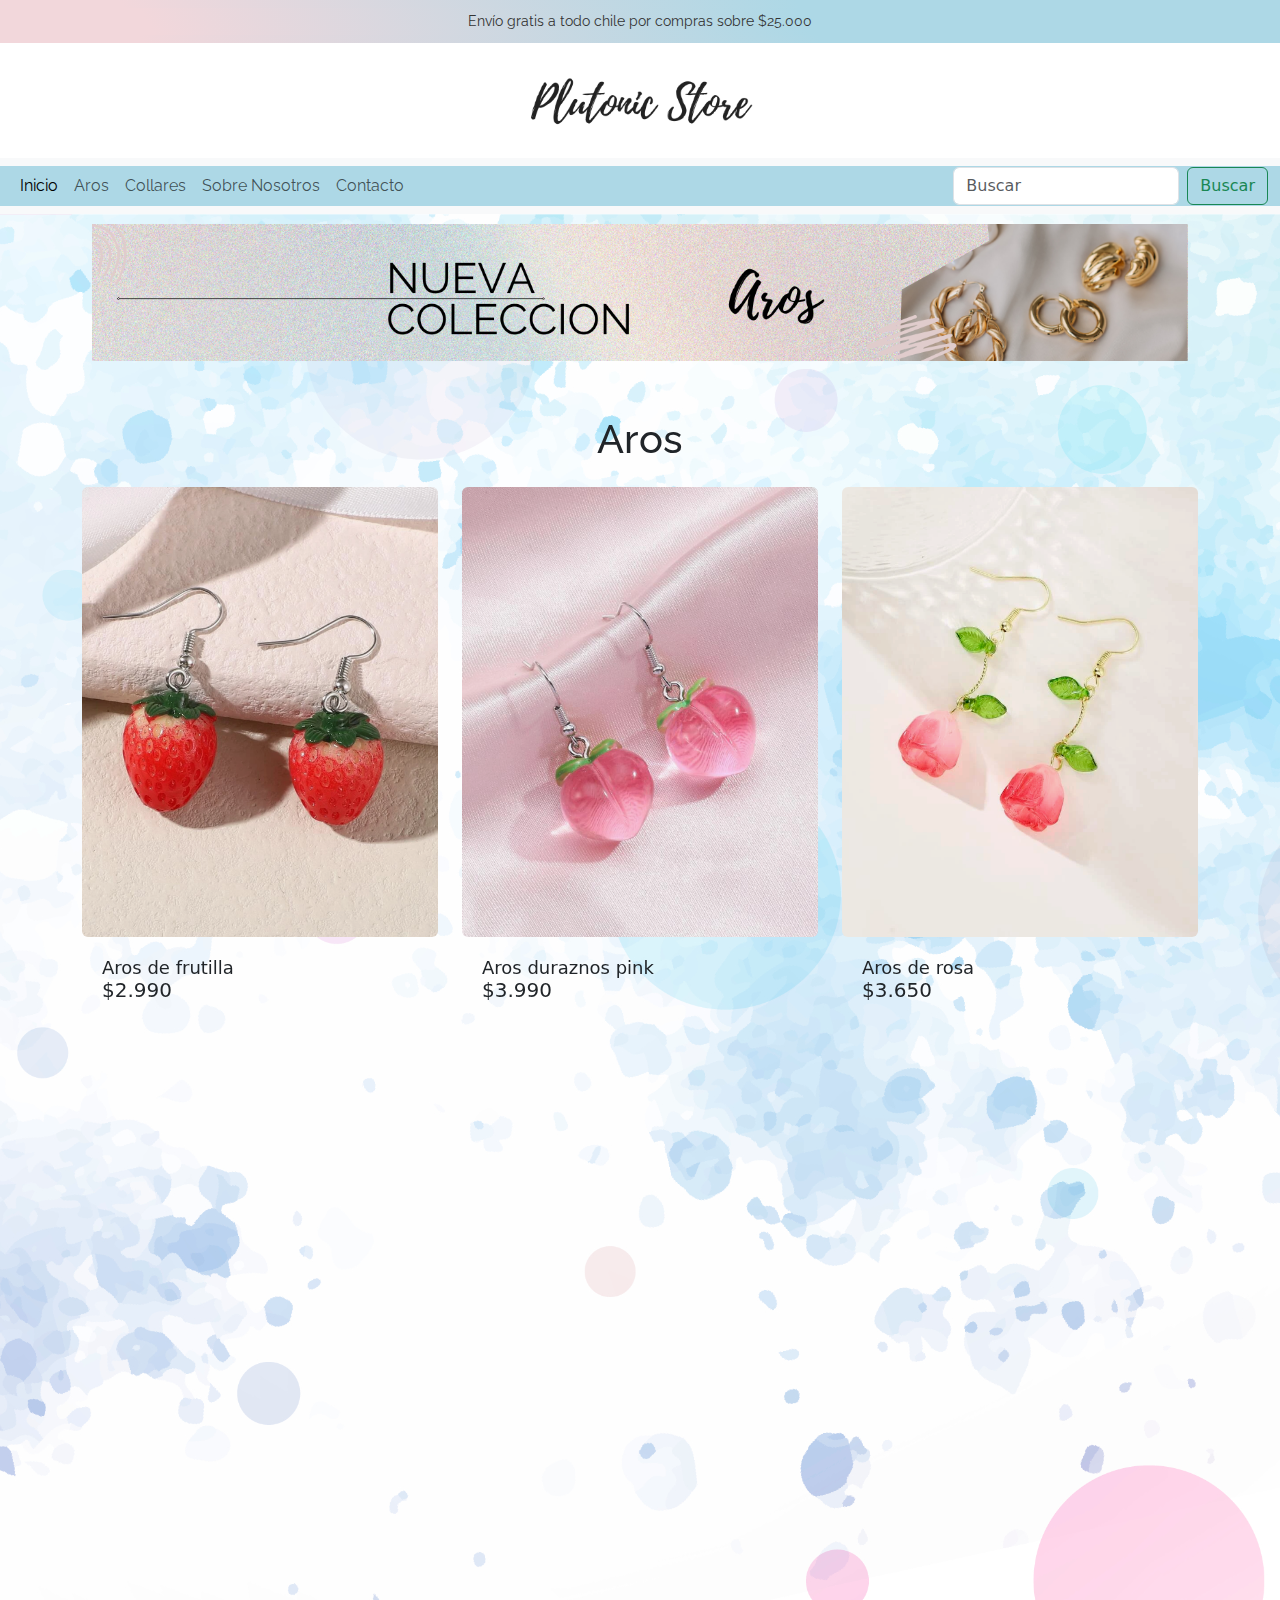
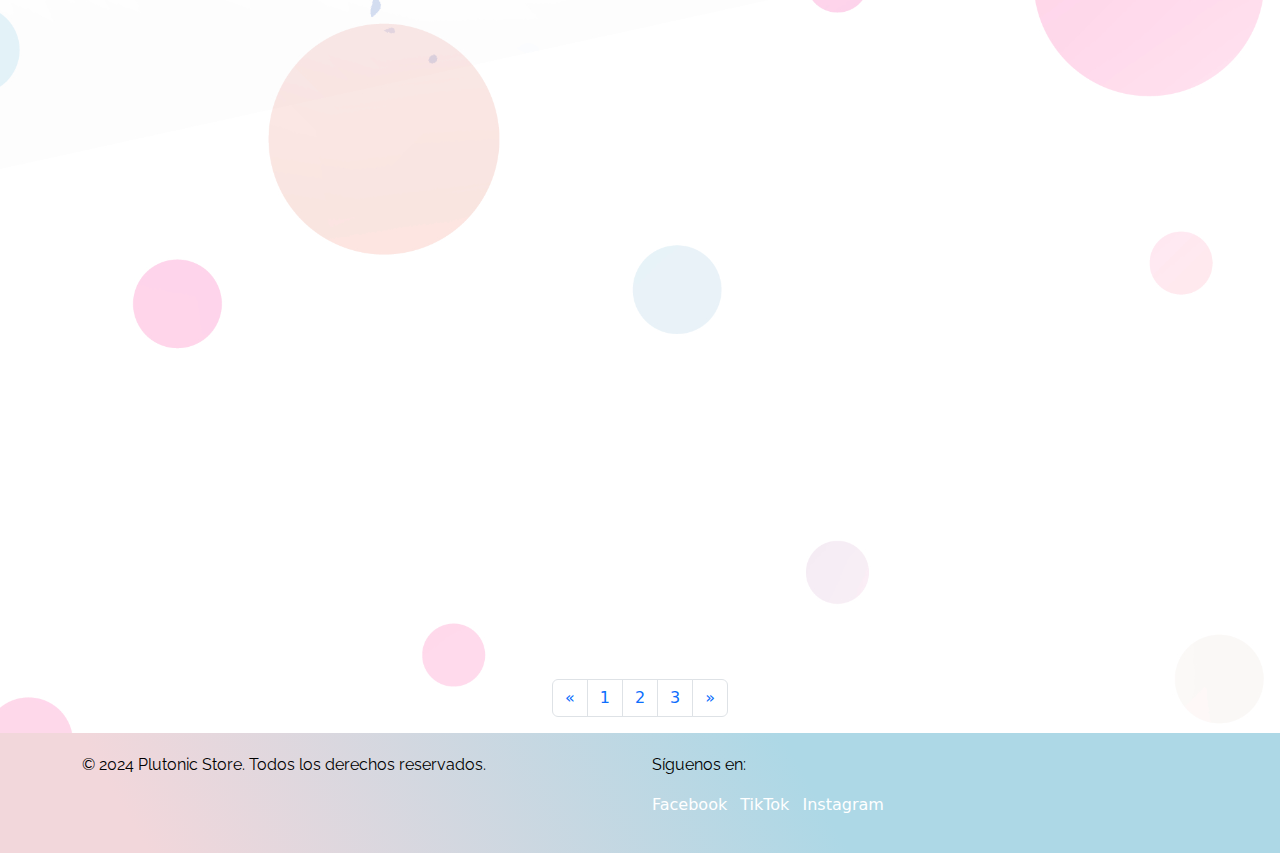
<file: Pages/aros.html>
<!DOCTYPE html>
<html lang="en">

<head>
  <meta charset="UTF-8" />
  <meta name="viewport" content="width=device-width, initial-scale=1.0" />
  <meta name="description"
    content="Descubre nuestra colección de aros únicos para jóvenes: frutilla, mariposa, corazón y más. Dale un toque divertido a tu estilo. ¡Compra tus favoritos en Santiago y desde regiones!">
  <meta name="keywords" content="accesorios para jóvenes Santiago de chile, aros de frutilla, aros de mariposa, 
   aros de moda juvenil, aros coloridos, accesorios únicos, 
    tendencias de accesorios, compra aros online,nueva llegada, aros de dulces, aros juveniles">
  <link rel="stylesheet" href="../CSS/styles.css" />
  <link href="https://cdn.jsdelivr.net/npm/bootstrap@5.3.3/dist/css/bootstrap.min.css" rel="stylesheet"
    integrity="sha384-QWTKZyjpPEjISv5WaRU9OFeRpok6YctnYmDr5pNlyT2bRjXh0JMhjY6hW+ALEwIH" crossorigin="anonymous">
  <link rel="preconnect" href="https://fonts.googleapis.com">
  <link rel="preconnect" href="https://fonts.gstatic.com" crossorigin>
  <link href="https://fonts.googleapis.com/css2?family=Raleway:ital,wght@0,100..900;1,100..900&display=swap"
    rel="stylesheet">
  <link rel="stylesheet" href="https://cdn.jsdelivr.net/npm/aos@2.3.4/dist/aos.css" />
  <link rel="shortcut icon" href="../Multimedia/favicon.ico" type="image/x-icon">
  <title>Aros</title>
</head>

<!-- Banner top -->
<div class="top-banner bg-light py-2 px-3 d-flex justify-content-between align-items-center">
  <p class="mb-0 top-banner">Envío gratis a todo chile por compras sobre $25.000</p>
</div>

<!-- Inico del Body-->

<body>
  <header>
    <div>
      <img src="../Multimedia/logoplutonic.png" alt="Logo plutonic store" class="logo" />
    </div>
    <!-- Inicio del Nav -->
    <nav class="navbar navbar-expand-lg bg-body-tertiary ">
      <div class="container-fluid navbar-color">
        <button class="navbar-toggler" type="button" data-bs-toggle="collapse" data-bs-target="#navbarSupportedContent"
          aria-controls="navbarSupportedContent" aria-expanded="false" aria-label="Toggle navigation">
          <span class="navbar-toggler-icon"></span>
        </button>
        <div class="collapse navbar-collapse" id="navbarSupportedContent">
          <ul class="navbar-nav me-auto mb-2 mb-lg-0">
            <li class="nav-item">
              <a class="nav-link active" aria-current="page" href="../index.html">Inicio</a>
            </li>
            <li class="nav-item">
              <a class="nav-link" href="../Pages/aros.html">Aros</a>
            </li>
            <li class="nav-item">
              <a class="nav-link" href="../Pages/collares.html">Collares</a>
            </li>
            <li class="nav-item">
              <a class="nav-link" href="../Pages/nosotros.html">Sobre Nosotros</a>
            </li>
            <li class="nav-item">
              <a class="nav-link" href="../Pages/contacto.html">Contacto</a>
            </li>
          </ul>
          <form class="d-flex" role="search">
            <input class="form-control me-2" type="search" placeholder="Buscar" aria-label="Search">
            <button class="btn btn-outline-success" type="submit">Buscar</button>
          </form>
        </div>
      </div>
    </nav>
  </header>

  <!-- Inicio del Main -->
  <main>
    <!-- Mini Banneer horizontal y vertical -->
    <div class="container">
      <div class="container-minibanner" data-aos="fade-up">
        <img src="../Multimedia/minibanner3.png" class="img-fluid horizontal-banner" alt="Banner horizontal responsive">
        <img src="../Multimedia/minibannerv.png" class="img-fluid vertical-banner" alt="Banner vertical responsive">
      </div>
    </div>

    <!-- Inicio del container de productos -->
    <div class="container" data-aos="fade-up">
      <div class="row">
        <h1 class="my-4">Aros</h1>
        <div class="col-lg-4 col-md-6 mb-4" data-aos="fade-up">
          <div class="card-productos h-100">
            <img class="card-img-top rounded" src="../Multimedia/aros5.png" alt="Aretes kawaii frutilla">
            <div class="card-body">
              <h4 class="card-title">Aros de frutilla</h4>
              <h5>$2.990</h5>
            </div>
            <div class="card-footer">
            </div>
          </div>
        </div>

        <div class="col-lg-4 col-md-6 mb-4" data-aos="fade-up">
          <div class="card-productos h-100">
            <img class="card-img-top rounded" src="../Multimedia/aros3.png" alt="Aretes kawaii duraznos rosa">
            <div class="card-body">
              <h4 class="card-title">Aros duraznos pink</h4>
              <h5>$3.990</h5>
            </div>
            <div class="card-footer">
            </div>
          </div>
        </div>

        <div class="col-lg-4 col-md-6 mb-4" data-aos="fade-up">
          <div class="card-productos h-100">
            <img class="card-img-top rounded" src="../Multimedia/aros4.png" alt="Aretes kawaii con forma de rosa">
            <div class="card-body">
              <h4 class="card-title"> Aros de rosa</h4>
              <h5>$3.650</h5>
            </div>
            <div class="card-footer">
            </div>
          </div>
        </div>
        <div class="col-lg-4 col-md-6 mb-4" data-aos="fade-up">
          <div class="card-productos h-100">
            <img class="card-img-top rounded" src="../Multimedia/aros6.png" alt="Aretes kawaii gindas pequeñas">
            <div class="card-body">
              <h4 class="card-title"> Aros de ginda pequeña </h4>
              <h5>$1.990</h5>
            </div>
            <div class="card-footer">
            </div>
          </div>
        </div>

        <div class="col-lg-4 col-md-6 mb-4" data-aos="fade-up">
          <div class="card-productos h-100">
            <img class="card-img-top rounded" src="../Multimedia/aros-corazon.png" alt="Aros paleta de corazon">
            <div class="card-body">
              <h4 class="card-title"> Aros paleta de corazón</h4>
              <h5>$5.990</h5>
            </div>
            <div class="card-footer">
            </div>
          </div>
        </div>
        <div class="col-lg-4 col-md-6 mb-4" data-aos="fade-up">
          <div class="card-productos h-100">
            <img class="card-img-top rounded" src="../Multimedia/aros8.png"
              alt="Aretes kawaii con forma de mariposa brillante">
            <div class="card-body">
              <h4 class="card-title">Aros mariposa brillante</h4>
              <h5>$4.590</h5>
            </div>
            <div class="card-footer">
            </div>
          </div>
        </div>
        <div class="col-lg-4 col-md-6 mb-4" data-aos="fade-up">
          <div class="card-productos h-100">
            <img class="card-img-top rounded" src="../Multimedia/aros-10.png" alt="Aretes kawaii paleta dulce">
            <div class="card-body">
              <h4 class="card-title">Aros paleta dulce</h4>
              <h5>$3.990</h5>
            </div>
            <div class="card-footer">
            </div>
          </div>
        </div>
        <div class="col-lg-4 col-md-6 mb-4" data-aos="fade-up">
          <div class="card-productos h-100">
            <img class="card-img-top rounded" src="../Multimedia/aros-corazon2.png" alt="Aretes corazon perlado">
            <div class="card-body">
              <h4 class="card-title">Aros corazón perlado</h4>
              <h5>$4.500</h5>
            </div>
            <div class="card-footer">
            </div>
          </div>
        </div>
        <div class="col-lg-4 col-md-6 mb-4" data-aos="fade-up">
          <div class="card-productos h-100">
            <img class="card-img-top rounded" src="../Multimedia/aros2.png" alt="Aretes kawaii de palta">
            <div class="card-body">
              <h4 class="card-title">Aros de Palta</h4>
              <h5>$2.990</h5>
            </div>
            <div class="card-footer">
            </div>
          </div>
        </div>

        <!-- Código de la paginación -->
        <nav aria-label="Page navigation example">
          <ul class="pagination">
            <li class="page-item">
              <a class="page-link" href="#" aria-label="Previous">
                <span aria-hidden="true">&laquo;</span>
              </a>
            </li>
            <li class="page-item"><a class="page-link" href="#">1</a></li>
            <li class="page-item"><a class="page-link" href="#">2</a></li>
            <li class="page-item"><a class="page-link" href="#">3</a></li>
            <li class="page-item">
              <a class="page-link" href="#" aria-label="Next">
                <span aria-hidden="true">&raquo;</span>
              </a>
            </li>
          </ul>
        </nav>
  </main>

  <!-- Inicio del footer -->
  <footer>
    <div class="container">
      <div class="row">
        <div class="col-md-6">
          <div class="footer-content">
            <p>&copy; 2024 Plutonic Store. Todos los derechos reservados.</p>
          </div>
        </div>
        <div class="col-md-6">
          <p class="text-md-right">Síguenos en:</p>
          <ul class="list-inline text-md-right">
            <li class="list-inline-item"><a href="https://www.facebook.com/">Facebook</a></li>
            <li class="list-inline-item"><a href="https://www.tiktok.com/es/">TikTok</a></li>
            <li class="list-inline-item"><a href="https://www.instagram.com/">Instagram</a></li>
          </ul>
        </div>
      </div>
    </div>
  </footer>

  <!-- Scripts -->
  <script src="https://cdn.jsdelivr.net/npm/bootstrap@5.3.3/dist/js/bootstrap.bundle.min.js"
    integrity="sha384-YvpcrYf0tY3lHB60NNkmXc5s9fDVZLESaAA55NDzOxhy9GkcIdslK1eN7N6jIeHz"
    crossorigin="anonymous"></script>
  <script src="https://cdn.jsdelivr.net/npm/aos@2.3.4/dist/aos.js"></script>
  <script>
    AOS.init();
  </script>
</body>

</html>
</file>
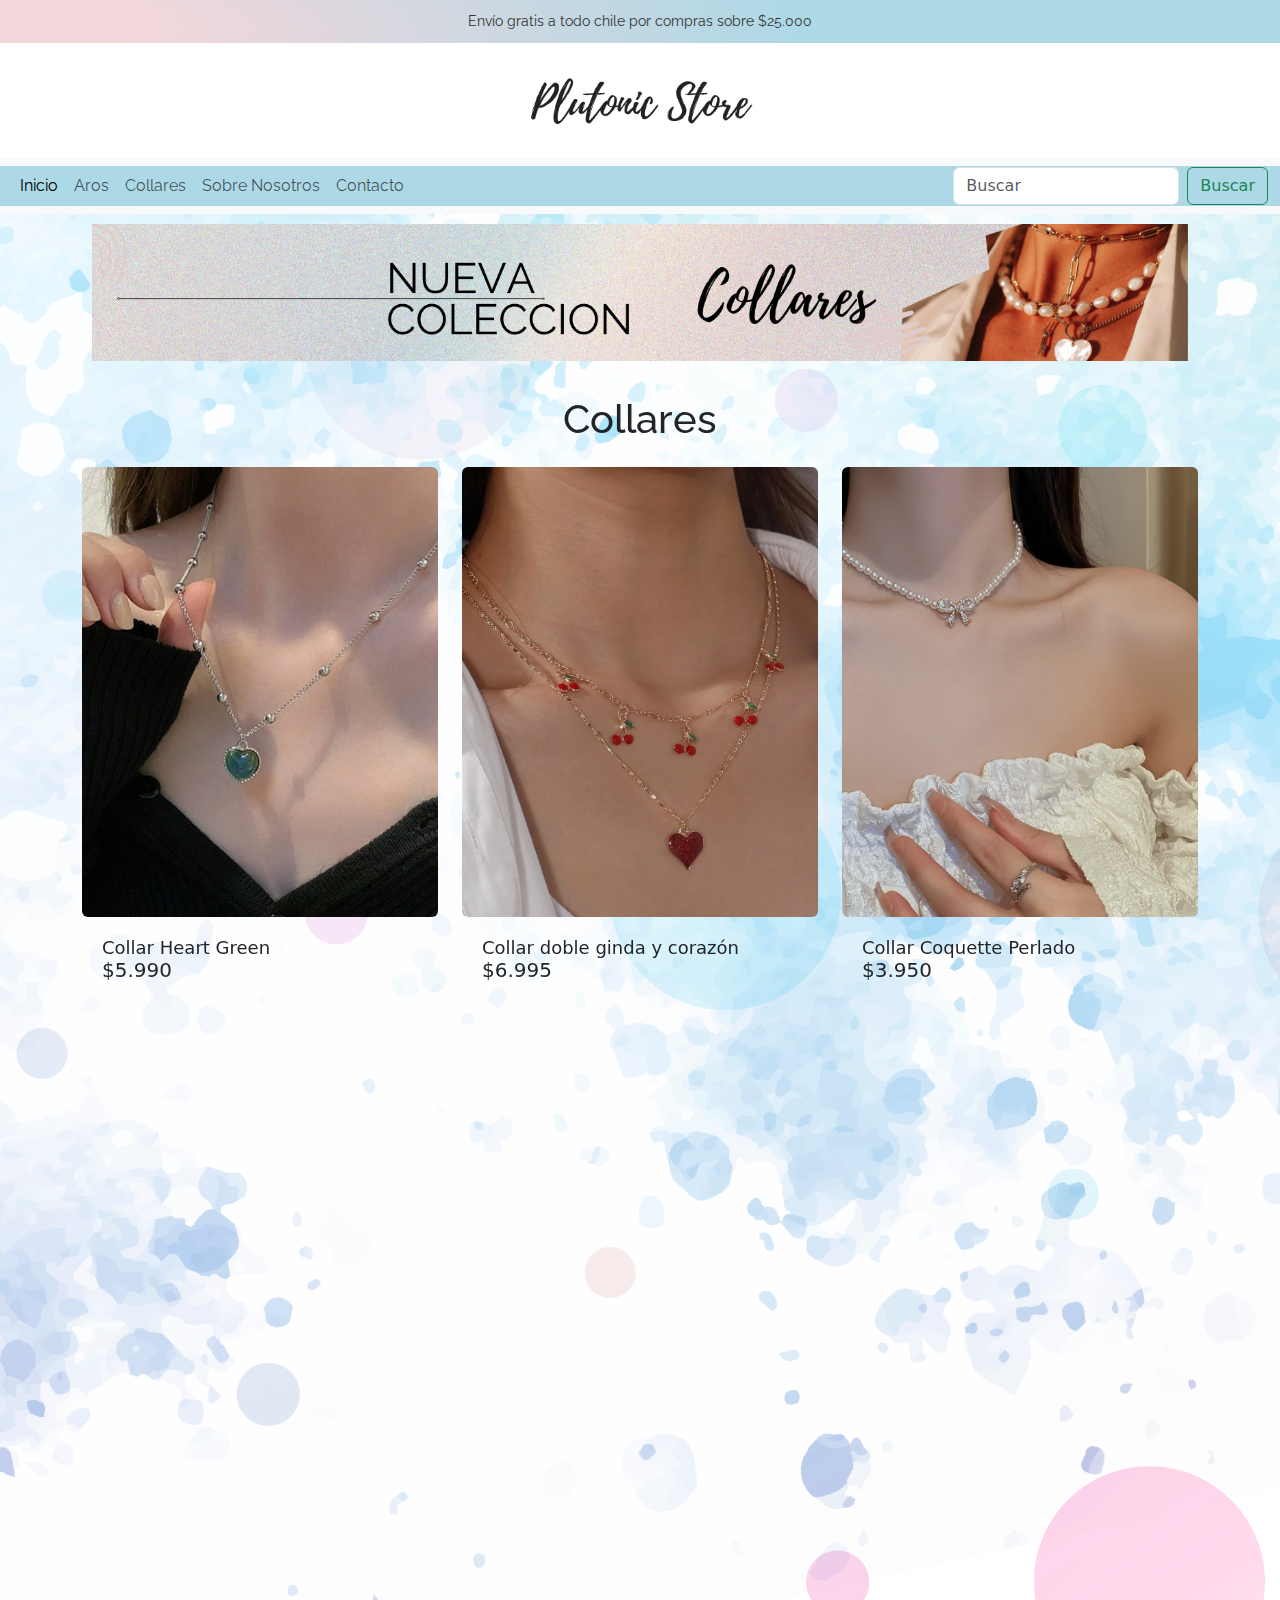
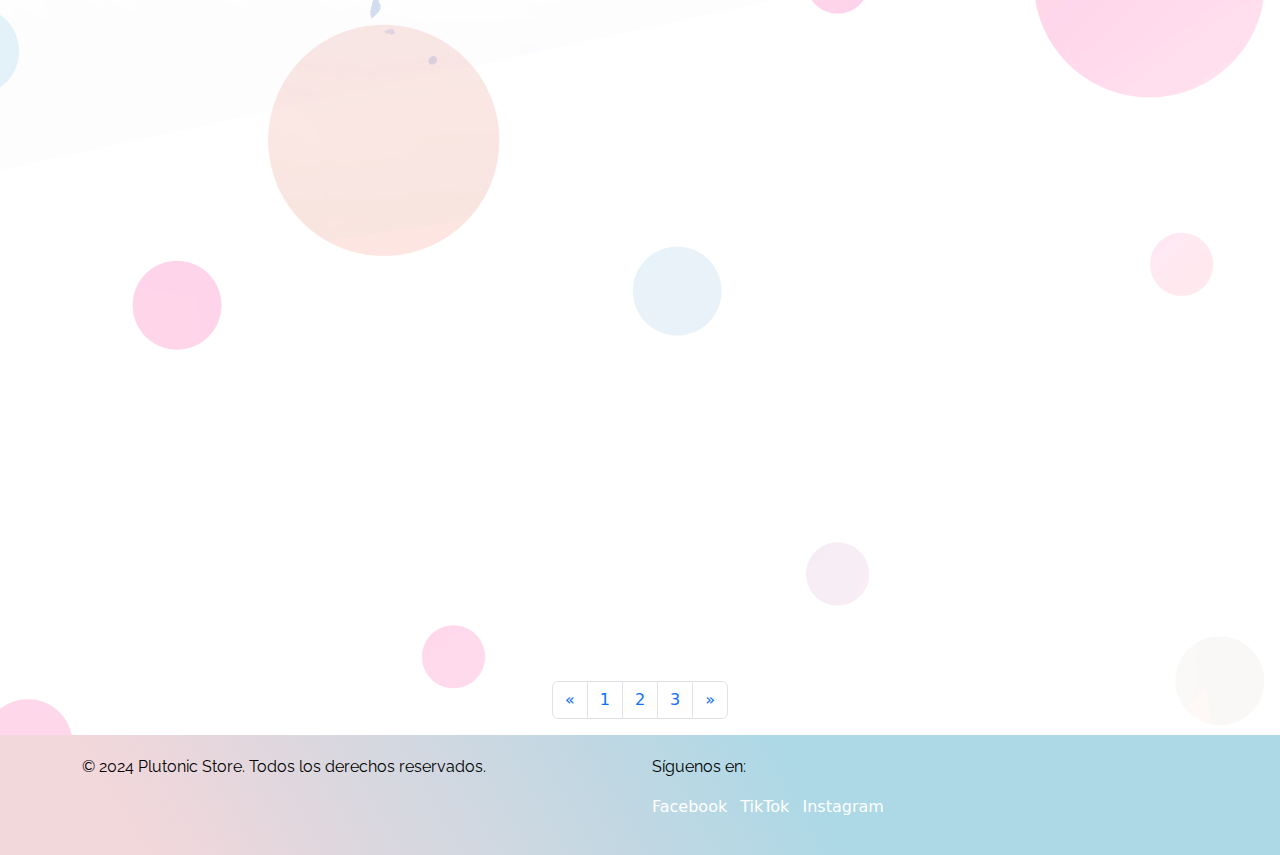
<file: Pages/collares.html>
<!DOCTYPE html>
<html lang="en">

<head>
  <meta charset="UTF-8" />
  <meta name="viewport" content="width=device-width, initial-scale=1.0" />
  <meta name="description"
    content="Explora nuestra variedad de collares únicos para jóvenes: doble cadena, coquette, corazón y más. Encuentra el complemento perfecto para tu estilo en Santiago">
  <meta name="keywords"
    content="collares para jóvenes, collares de doble cadena, collares coquette, collares de corazón, 
    collares de mariposas, collares de gindas, collares de luna y estrellas, collares únicos en Santiago, accesorios de moda juvenil, compra collares online, tendencias en collares, 
    collares coloridos, accesorios kawaii en Chile, collares personalizados Santiago, estilos de collares para adolescentes">
  <link rel="stylesheet" href="../CSS/styles.css" />
  <link href="https://cdn.jsdelivr.net/npm/bootstrap@5.3.3/dist/css/bootstrap.min.css" rel="stylesheet"
    integrity="sha384-QWTKZyjpPEjISv5WaRU9OFeRpok6YctnYmDr5pNlyT2bRjXh0JMhjY6hW+ALEwIH" crossorigin="anonymous">
  <link rel="preconnect" href="https://fonts.googleapis.com">
  <link rel="preconnect" href="https://fonts.gstatic.com" crossorigin>
  <link href="https://fonts.googleapis.com/css2?family=Raleway:ital,wght@0,100..900;1,100..900&display=swap"
    rel="stylesheet">
  <link rel="stylesheet" href="https://cdn.jsdelivr.net/npm/aos@2.3.4/dist/aos.css" />
  <link rel="shortcut icon" href="../Multimedia/favicon.ico" type="image/x-icon">
  <title>Collares</title>
</head>

<!-- Banner top -->
<div class="top-banner bg-light py-2 px-3 d-flex justify-content-between align-items-center">
  <p class="mb-0 top-banner">Envío gratis a todo chile por compras sobre $25.000</p>
</div>

<!-- Inicio del Body -->

<body>
  <header>
    <div>
      <img src="../Multimedia/logoplutonic.png" alt="Logo plutonic store" class="logo" />
    </div>
    <!-- Inicio del Nav -->
    <nav class="navbar navbar-expand-lg bg-body-tertiary ">
      <div class="container-fluid navbar-color">
        <button class="navbar-toggler" type="button" data-bs-toggle="collapse" data-bs-target="#navbarSupportedContent"
          aria-controls="navbarSupportedContent" aria-expanded="false" aria-label="Toggle navigation">
          <span class="navbar-toggler-icon"></span>
        </button>
        <div class="collapse navbar-collapse" id="navbarSupportedContent">
          <ul class="navbar-nav me-auto mb-2 mb-lg-0">
            <li class="nav-item">
              <a class="nav-link active" aria-current="page" href="../index.html">Inicio</a>
            </li>
            <li class="nav-item">
              <a class="nav-link" href="../Pages/aros.html">Aros</a>
            </li>
            <li class="nav-item">
              <a class="nav-link" href="../Pages/collares.html">Collares</a>
            </li>
            <li class="nav-item">
              <a class="nav-link" href="../Pages/nosotros.html">Sobre Nosotros</a>
            </li>
            <li class="nav-item">
              <a class="nav-link" href="../Pages/contacto.html">Contacto</a>
            </li>
          </ul>
          <form class="d-flex" role="search">
            <input class="form-control me-2" type="search" placeholder="Buscar" aria-label="Search">
            <button class="btn btn-outline-success" type="submit">Buscar</button>
          </form>
        </div>
      </div>
    </nav>
  </header>
  <!-- Inicio del Main -->
  <main>
    <!-- Mini Banneer horizontal y vertical -->
    <div class="container">
      <div class="container-minibanner" data-aos="fade-up">
        <img src="../Multimedia/minibanner4.png" class="img-fluid horizontal-banner" alt="Banner horizontal responsive">
        <img src="../Multimedia/minibannerv2.png" class="img-fluid vertical-banner" alt="Banner vertical responsive">
      </div>
    </div>

    <!-- Inicio del container de productos -->
    <div class="container" data-aos="fade-up">
      <h1 class="my-4">Collares</h1>
      <div class="row">
        <div class="col-lg-4 col-md-6 mb-4" data-aos="fade-up">
          <div class="card-productos h-100">
            <img class="card-img-top rounded" src="../Multimedia/collar1.png"
              alt="Imagen de collar de corazon verde y cadena plateada">
            <div class="card-body">
              <h4 class="card-title"> Collar Heart Green</h4>
              <h5>$5.990</h5>
            </div>
            <div class="card-footer">
            </div>
          </div>
        </div>

        <div class="col-lg-4 col-md-6 mb-4" data-aos="fade-up">
          <div class="card-productos h-100">
            <img class="card-img-top rounded" src="../Multimedia/collar2.png"
              alt="Imagen de collar de doble cadena de cerezas y un corazón rojo grande">
            <div class="card-body">
              <h4 class="card-title"> Collar doble ginda y corazón</h4>
              <h5>$6.995</h5>
            </div>
            <div class="card-footer">
            </div>
          </div>
        </div>

        <div class="col-lg-4 col-md-6 mb-4" data-aos="fade-up">
          <div class="card-productos h-100">
            <img class="card-img-top rounded" src="../Multimedia/collar3.png"
              alt="imagen de collar perlado blanco con una cinta en el centro">
            <div class="card-body">
              <h4 class="card-title"> Collar Coquette Perlado</h4>
              <h5>$3.950</h5>
            </div>
            <div class="card-footer">
            </div>
          </div>
        </div>
        <div class="col-lg-4 col-md-6 mb-4" data-aos="fade-up">
          <div class="card-productos h-100">
            <img class="card-img-top rounded" src="../Multimedia/collar4.png"
              alt="imagen de collar doble dorado de cadena, con un corazón en el centro">
            <div class="card-body">
              <h4 class="card-title"> Collar doble corazón dorado </h4>
              <h5>$6.500</h5>
            </div>
            <div class="card-footer">
            </div>
          </div>
        </div>

        <div class="col-lg-4 col-md-6 mb-4" data-aos="fade-up">
          <div class="card-productos h-100">
            <img class="card-img-top rounded" src="../Multimedia/collar5.png"
              alt="imagen de collar de plata delgado,sutil con una luna y estrelas en el centro">
            <div class="card-body">
              <h4 class="card-title"> Collar dorado Luna y estrellas</h4>
              <h5>$4.590</h5>
            </div>
            <div class="card-footer">
            </div>
          </div>
        </div>
        <div class="col-lg-4 col-md-6 mb-4" data-aos="fade-up">
          <div class="card-productos h-100">
            <img class="card-img-top rounded" src="../Multimedia/collar6.png"
              alt="imagen de collar plateado de una luna y una estrella por separado">
            <div class="card-body">
              <h4 class="card-title">Collar luna y estrellas modelo simple</h4>
              <h5>$3.590</h5>
            </div>
            <div class="card-footer">
            </div>
          </div>
        </div>
        <div class="col-lg-4 col-md-6 mb-4" data-aos="fade-up">
          <div class="card-productos h-100">
            <img class="card-img-top rounded" src="../Multimedia/collar7.png"
              alt="imagen de collar perlado con un corazón rosado en en centro y otro corazón inferior que cae">
            <div class="card-body">
              <h4 class="card-title"> Collar Perlas y corazones</h4>
              <h5>$6.990</h5>
            </div>
            <div class="card-footer">
            </div>
          </div>
        </div>
        <div class="col-lg-4 col-md-6 mb-4" data-aos="fade-up">
          <div class="card-productos h-100">
            <img class="card-img-top rounded" src="../Multimedia/collar8.png"
              alt="imagen collar con piedras incrustadas y corazón rosa">
            <div class="card-body">
              <h4 class="card-title">Collar corazón brillante pink</h4>
              <h5>$3.990</h5>
            </div>
            <div class="card-footer">
            </div>
          </div>
        </div>
        <div class="col-lg-4 col-md-6 mb-4" data-aos="fade-up">
          <div class="card-productos h-100">
            <img class="card-img-top rounded" src="../Multimedia/collar9.png"
              alt="imagen de collar de metal con unas gindas en el centro de color rojo">
            <div class="card-body">
              <h4 class="card-title"> Collar gindas</h4>
              <h5>$5.990</h5>
            </div>
            <div class="card-footer">
            </div>
          </div>
        </div>

        <!-- Código de la paginación -->
        <nav aria-label="Page navigation example">
          <ul class="pagination">
            <li class="page-item">
              <a class="page-link" href="#" aria-label="Previous">
                <span aria-hidden="true">&laquo;</span>
              </a>
            </li>
            <li class="page-item"><a class="page-link" href="#">1</a></li>
            <li class="page-item"><a class="page-link" href="#">2</a></li>
            <li class="page-item"><a class="page-link" href="#">3</a></li>
            <li class="page-item">
              <a class="page-link" href="#" aria-label="Next">
                <span aria-hidden="true">&raquo;</span>
              </a>
            </li>
          </ul>
        </nav>
  </main>

  <!-- Inicio del footer -->
  <footer>
    <div class="container">
      <div class="row">
        <div class="col-md-6">
          <div class="footer-content">
            <p>&copy; 2024 Plutonic Store. Todos los derechos reservados.</p>
          </div>
        </div>
        <div class="col-md-6">
          <p class="text-md-right">Síguenos en:</p>
          <ul class="list-inline text-md-right">
            <li class="list-inline-item"><a href="https://www.facebook.com/">Facebook</a></li>
            <li class="list-inline-item"><a href="https://www.tiktok.com/es/">TikTok</a></li>
            <li class="list-inline-item"><a href="https://www.instagram.com/">Instagram</a></li>
          </ul>
        </div>
      </div>
    </div>
  </footer>

  <!-- Scripts -->
  <script src="https://cdn.jsdelivr.net/npm/bootstrap@5.3.3/dist/js/bootstrap.bundle.min.js"
    integrity="sha384-YvpcrYf0tY3lHB60NNkmXc5s9fDVZLESaAA55NDzOxhy9GkcIdslK1eN7N6jIeHz"
    crossorigin="anonymous"></script>
  <script src="https://cdn.jsdelivr.net/npm/aos@2.3.4/dist/aos.js"></script>
  <script>
    AOS.init();
  </script>
</body>

</html>
</file>
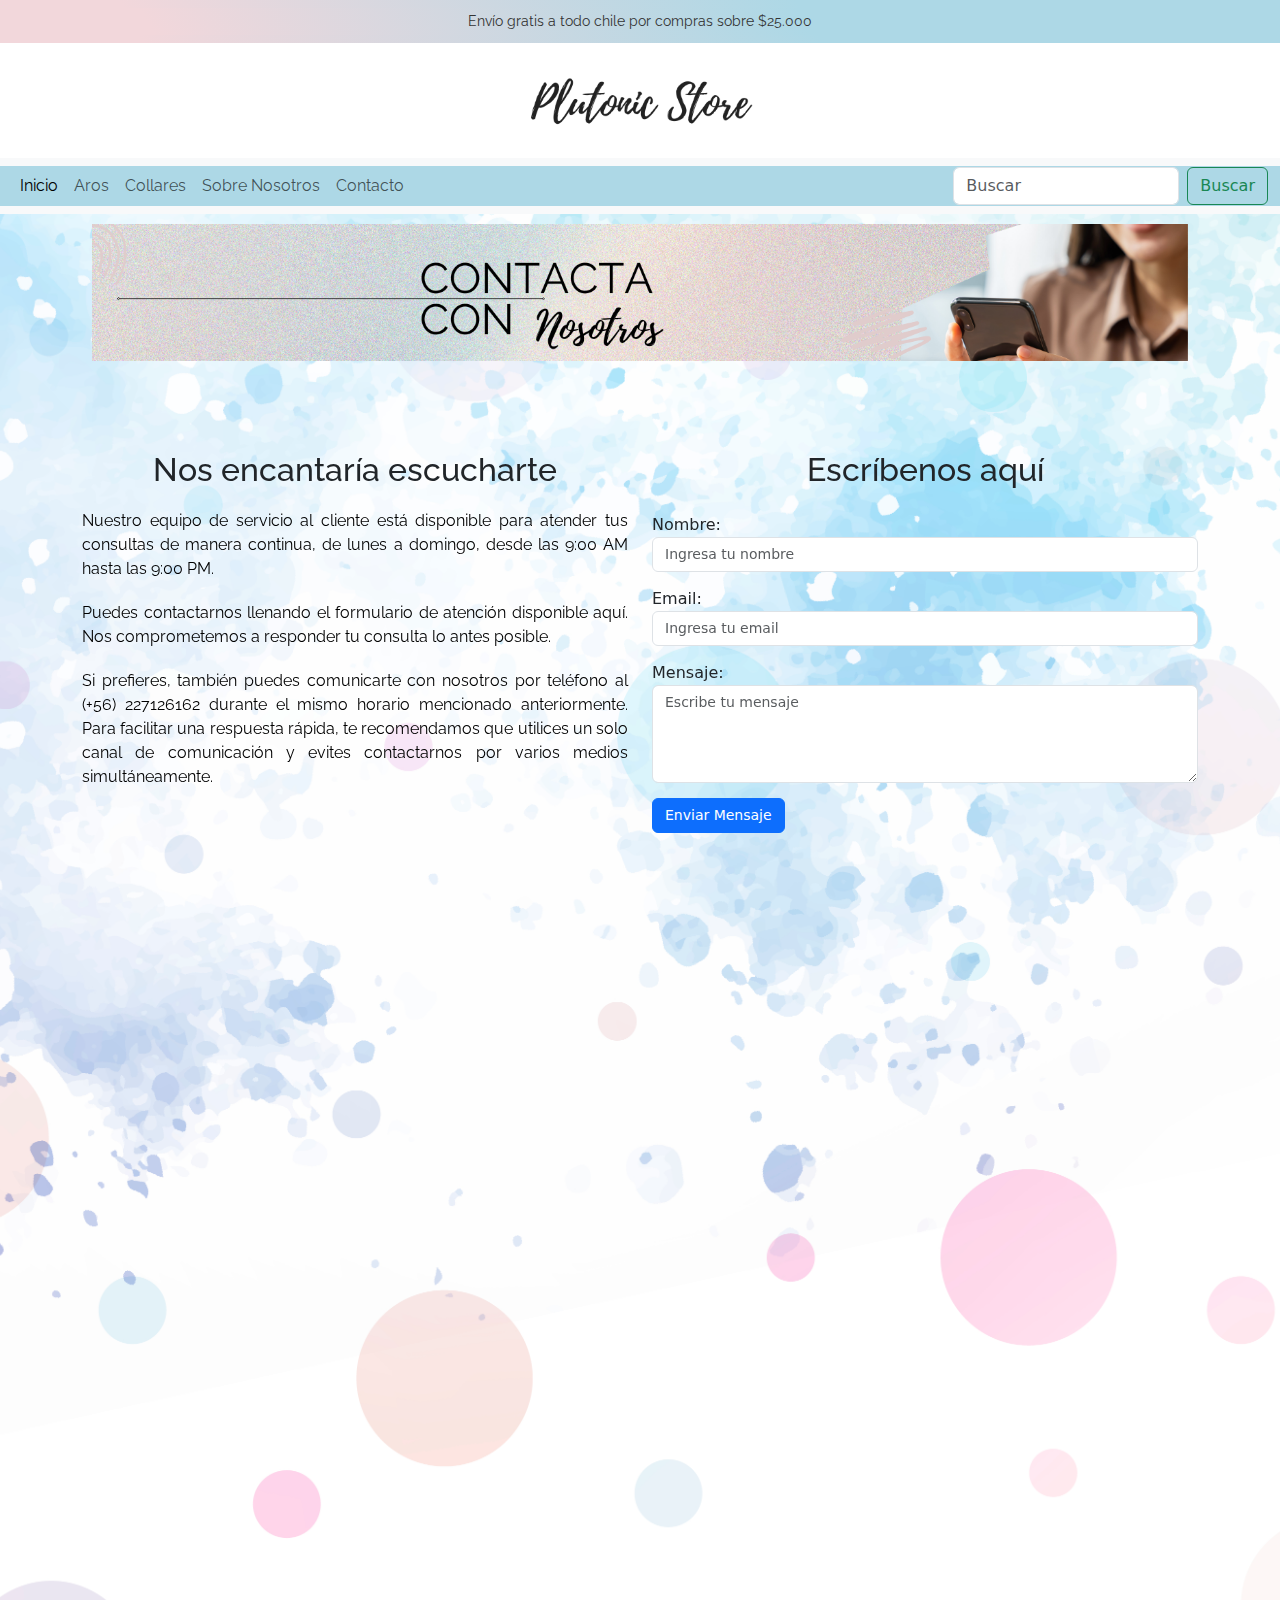
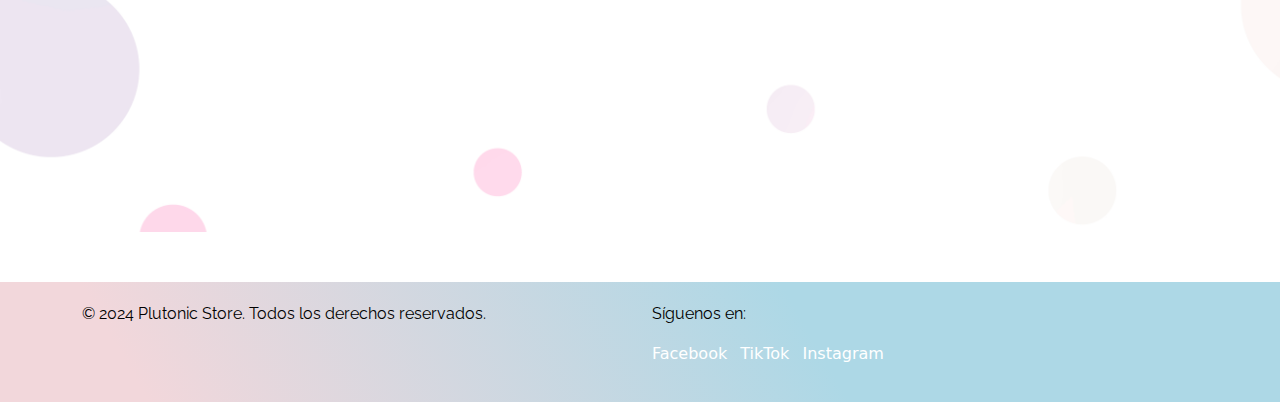
<file: Pages/contacto.html>
<!DOCTYPE html>
<html lang="en">

<head>
  <meta charset="UTF-8" />
  <meta name="viewport" content="width=device-width, initial-scale=1.0" />
  <meta name="description"
    content="¿Tienes preguntas? Contáctanos para saber más sobre nuestros accesorios. Estamos aquí para ayudarte a elegir los mejores aros y collares. ¡Escríbenos desde Santiago de Chile y todas las regions del pais!">
  <meta name="keywords"
    content="contacto, servicio al cliente, escribenos, comunicate,ubicación,sucursales,informacion, ayuda, preguntas, formulario">
  <link rel="stylesheet" href="../CSS/styles.css" />
  <link href="https://cdn.jsdelivr.net/npm/bootstrap@5.3.3/dist/css/bootstrap.min.css" rel="stylesheet"
    integrity="sha384-QWTKZyjpPEjISv5WaRU9OFeRpok6YctnYmDr5pNlyT2bRjXh0JMhjY6hW+ALEwIH" crossorigin="anonymous" />
  <link rel="preconnect" href="https://fonts.googleapis.com" />
  <link rel="preconnect" href="https://fonts.gstatic.com" crossorigin />
  <link href="https://fonts.googleapis.com/css2?family=Raleway:ital,wght@0,100..900;1,100..900&display=swap"
    rel="stylesheet" />
  <link rel="stylesheet" href="https://cdn.jsdelivr.net/npm/aos@2.3.4/dist/aos.css" />
  <link rel="shortcut icon" href="../Multimedia/favicon.ico" type="image/x-icon">
  <title>Contacto</title>
</head>
<!-- Banner top-->
<div class="top-banner bg-light py-2 px-3 d-flex justify-content-between align-items-center">
  <p class="mb-0 top-banner">Envío gratis a todo chile por compras sobre $25.000</p>
</div>

<!-- Inicio del Body -->

<body>
  <header>
    <div>
      <img src="../Multimedia/logoplutonic.png" alt="Logo plutonic store" class="logo" />
    </div>
    <!-- Inicio del Nav -->
    <nav class="navbar navbar-expand-lg bg-body-tertiary">
      <div class="container-fluid navbar-color">
        <button class="navbar-toggler" type="button" data-bs-toggle="collapse" data-bs-target="#navbarSupportedContent"
          aria-controls="navbarSupportedContent" aria-expanded="false" aria-label="Toggle navigation">
          <span class="navbar-toggler-icon"></span>
        </button>
        <div class="collapse navbar-collapse" id="navbarSupportedContent">
          <ul class="navbar-nav me-auto mb-2 mb-lg-0">
            <li class="nav-item">
              <a class="nav-link active" aria-current="page" href="../index.html">Inicio</a>
            </li>
            <li class="nav-item">
              <a class="nav-link" href="../Pages/aros.html">Aros</a>
            </li>
            <li class="nav-item">
              <a class="nav-link" href="../Pages/collares.html">Collares</a>
            </li>
            <li class="nav-item">
              <a class="nav-link" href="../Pages/nosotros.html">Sobre Nosotros</a>
            </li>
            <li class="nav-item">
              <a class="nav-link" href="../Pages/contacto.html">Contacto</a>
            </li>
          </ul>
          <form class="d-flex" role="search">
            <input class="form-control me-2" type="search" placeholder="Buscar" aria-label="Search" />
            <button class="btn btn-outline-success" type="submit">
              Buscar
            </button>
          </form>
        </div>
      </div>
    </nav>
  </header>
  <!-- Inicio del Main -->
  <main>
    <!-- Container de contacto -->
    <div class="container">
      <div class="container-minibanner" data-aos="fade-up">
        <img src="../Multimedia/minnibannercontacto.png" class="img-fluid horizontal-banner"
          alt="Banner horizontal responsive">
        <img src="../Multimedia/minnibannercontactov.png" class="img-fluid vertical-banner"
          alt="Banner vertical responsive">
      </div>
    </div>

    <div class="container container-seccion">
      <div class="row">
        <div class="col-md-6" data-aos="fade-up">
          <h2>Nos encantaría escucharte</h2>
          <p>
            Nuestro equipo de servicio al cliente está disponible para atender tus consultas de manera continua, de
            lunes a domingo,
            desde las 9:00 AM hasta las 9:00 PM.
          </p>
          <p>
            Puedes contactarnos llenando el formulario de atención disponible aquí.
            Nos comprometemos a responder tu consulta lo antes posible.
          </p>
          <p>
            Si prefieres, también puedes comunicarte con nosotros por teléfono al (+56) 227126162 durante el mismo
            horario mencionado anteriormente.
            Para facilitar una respuesta rápida, te recomendamos que utilices un solo canal de comunicación y evites
            contactarnos por varios medios simultáneamente.
          </p>
        </div>

        <!-- Formulario de contacto -->
        <div class="col-md-6 formulario-contacto" data-aos="fade-up">
          <h2 class="mb-4">Escríbenos aquí</h2>
          <form>
            <div class="form-group">
              <label for="nombre">Nombre:</label>
              <input type="text" class="form-control" id="nombre" placeholder="Ingresa tu nombre" />
            </div>
            <div class="form-group">
              <label for="email">Email:</label>
              <input type="email" class="form-control" id="email" placeholder="Ingresa tu email" />
            </div>
            <div class="form-group">
              <label for="mensaje">Mensaje:</label>
              <textarea class="form-control" id="mensaje" rows="4" placeholder="Escribe tu mensaje"></textarea>
            </div>
            <button type="submit" class="btn btn-primary">Enviar Mensaje</button>
          </form>
        </div>
      </div>
    </div>

    <!-- Jumbotron informativo -->
    <div class="jumbotron jumbotron-custom" data-aos="fade-up">
      <div class="container">
        <h1 class="display-4"> ¡Apertura de nuevas sucursales Macul, Ñuñoa y Santiago Centro!</h1>
        <hr class="my-4">
        <p>¡Conoce todas nuestras sucursales a lo largo del país!</p>
      </div>
    </div>

    <!-- Container de informacion que incluye el mapa-->
    <div class="container container-seccion" data-aos="fade-up">
      <div class="row">
        <div class="col-md-6">
          <h2>Sucursales Plutonic Store</h2>
          <p>
            Descubre nuestras tiendas en Santiago
          </p>
          <p>
            Tienda Central:
          </p>
          <p>
            Nuestra tienda principal está ubicada en el corazón de Santiago,
            en la Avenida Libertador Bernardo O'Higgins 1201.
            Con fácil acceso desde la estación de metro Universidad de Chile,
            somos el destino ideal para quienes buscan moda de alta calidad y excelente servicio al cliente en el centro
            de la ciudad.
          </p>
          <p>
            Tienda en Providencia:
          </p>
          <p>
            Visítanos en el bullicioso barrio de Providencia,
            en la Avenida Providencia 2209. Esta ubicación privilegiada,
            a solo unos pasos de la estación de metro Los Leones, ofrece
            una amplia gama de productos y acceso conveniente para los residentes
            y visitantes de la zona oriente de Santiago.
          </p>
        </div>
        <!-- Mapa -->
        <div class="col-md-6">
          <div class="map-container" data-aos="fade-up">
            <iframe
              src="https://www.google.com/maps/embed?pb=!1m18!1m12!1m3!1d212999.27175099988!2d-70.79463752856736!3d-33.472392499662654!2m3!1f0!2f0!3f0!3m2!1i1024!2i768!4f13.1!3m3!1m2!1s0x9662c5410425af2f%3A0x8475d53c400f0931!2sSantiago%2C%20Regi%C3%B3n%20Metropolitana!5e0!3m2!1ses!2scl!4v1717695836859!5m2!1ses!2scl"
              width="100%" height="300" style="border: 0" allowfullscreen="" loading="lazy"
              referrerpolicy="no-referrer-when-downgrade"></iframe>
          </div>
        </div>
      </div>
    </div>

  </main>

  <!-- Inicio del Footer-->
  <footer>
    <div class="container">
      <div class="row">
        <div class="col-md-6">
          <div class="footer-content">
            <p>&copy; 2024 Plutonic Store. Todos los derechos reservados.</p>
          </div>
        </div>
        <div class="col-md-6">
          <p class="text-md-right">Síguenos en:</p>
          <ul class="list-inline text-md-right">
            <li class="list-inline-item">
              <a href="https://www.facebook.com/">Facebook</a>
            </li>
            <li class="list-inline-item">
              <a href="https://www.tiktok.com/es/">TikTok</a>
            </li>
            <li class="list-inline-item">
              <a href="https://www.instagram.com/">Instagram</a>
            </li>
          </ul>
        </div>
      </div>
    </div>
  </footer>
  <script src="https://cdn.jsdelivr.net/npm/bootstrap@5.3.3/dist/js/bootstrap.bundle.min.js"
    integrity="sha384-YvpcrYf0tY3lHB60NNkmXc5s9fDVZLESaAA55NDzOxhy9GkcIdslK1eN7N6jIeHz"
    crossorigin="anonymous"></script>
  <script src="https://cdn.jsdelivr.net/npm/aos@2.3.4/dist/aos.js"></script>
  <script>
    AOS.init();
  </script>
</body>

</html>
</file>
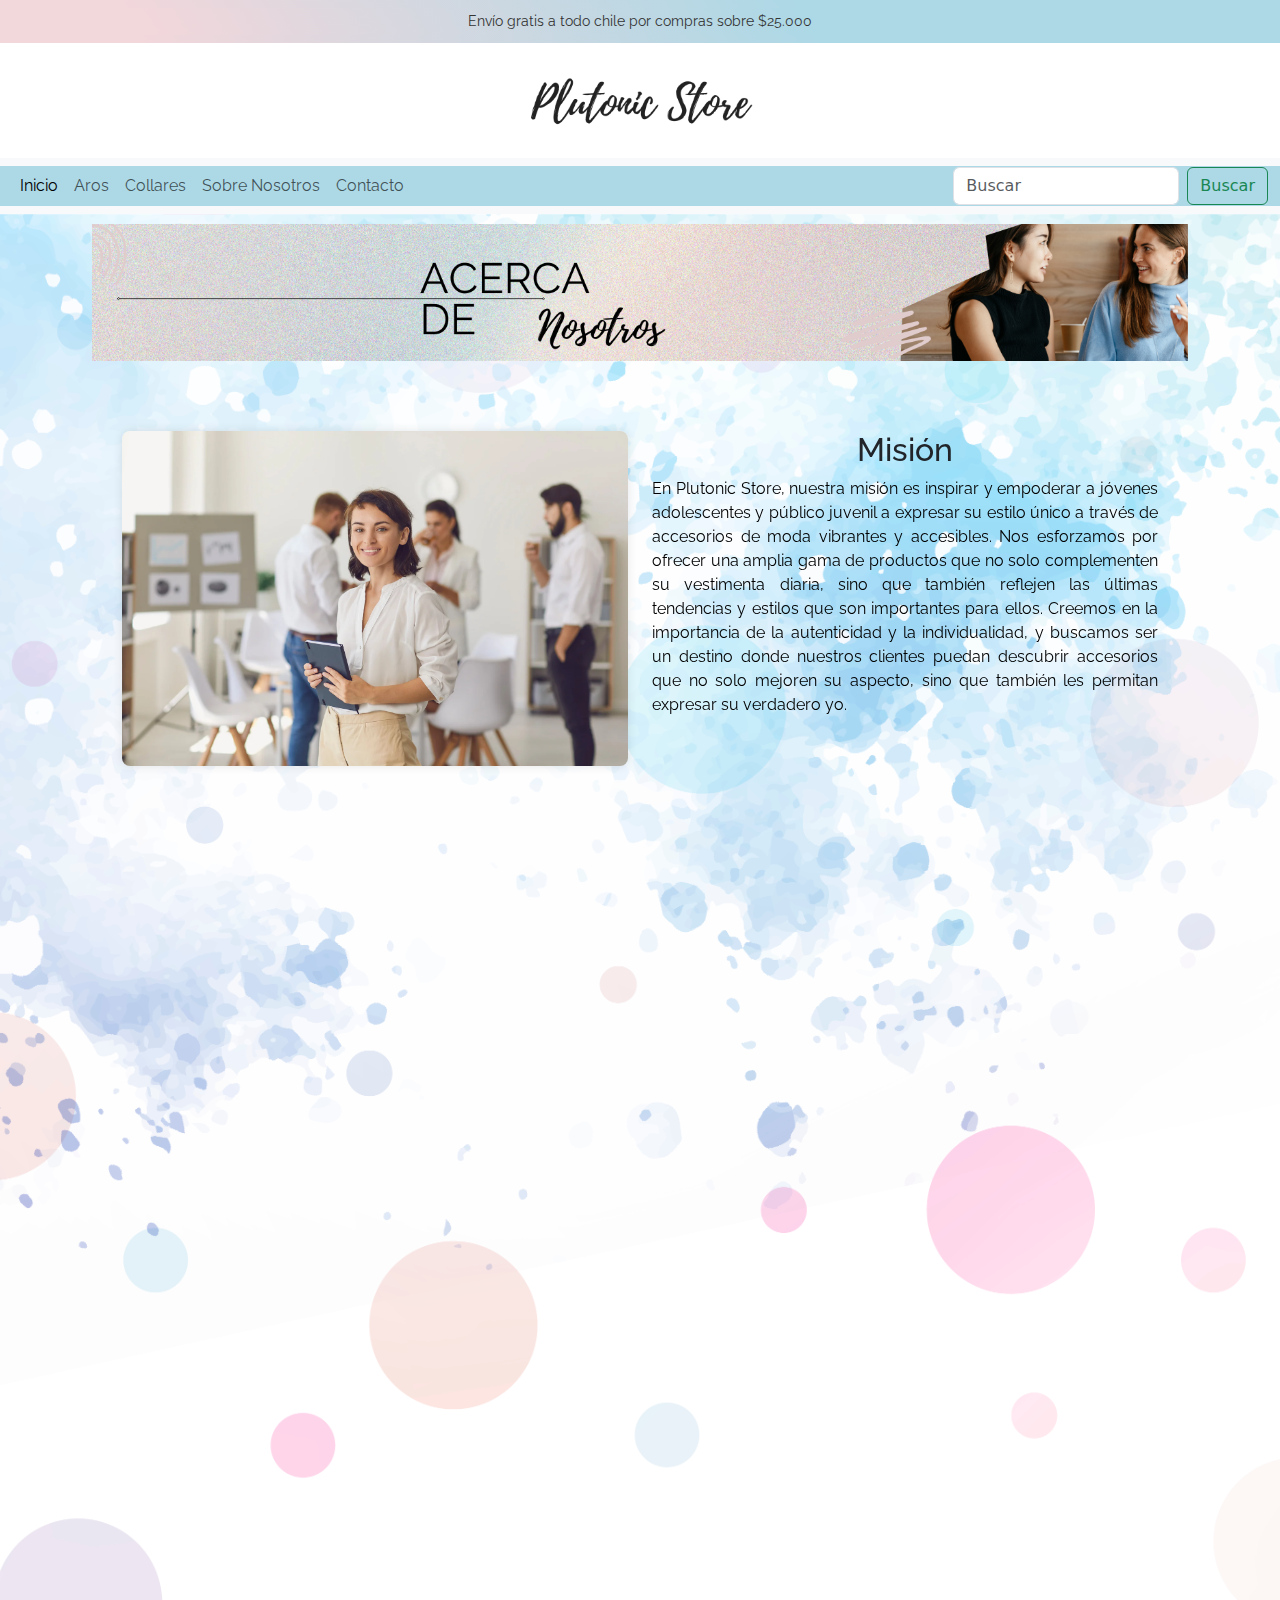
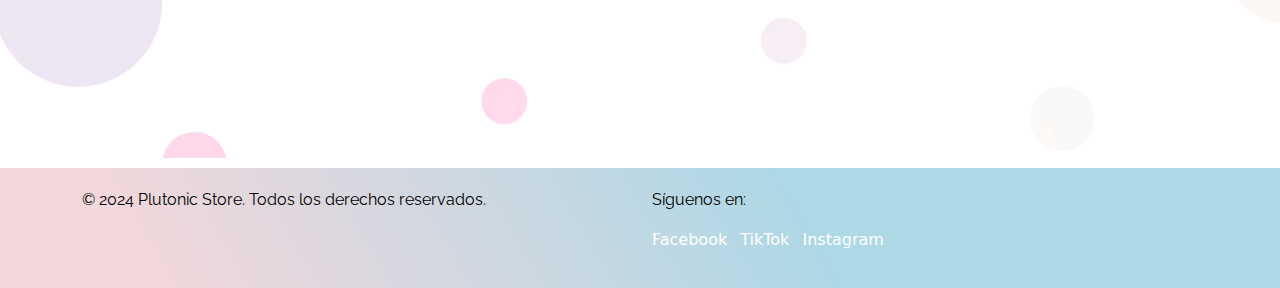
<file: Pages/nosotros.html>
<!DOCTYPE html>
<html lang="en">

<head>
  <meta charset="UTF-8" />
  <meta name="viewport" content="width=device-width, initial-scale=1.0" />
  <meta name="description"
    content="Conoce nuestra visión, misión y valores. En nuestra tienda de accesorios, nos apasiona ofrecer lo mejor para jóvenes en Santiago. ¡Descubre quiénes somos y qué nos inspira!">
  <meta name="keywords" content="sobre nosotros, misión y visión, valores de la tienda, tienda de accesorios en Santiago, accesorios para jóvenes, quiénes somos, pasión por los accesorios, compromiso con la moda juvenil, 
    accesorios únicos, valores de la marca, inspiración en moda juvenil, accesorios con propósito">
  <link rel="stylesheet" href="../CSS/styles.css" />
  <link href="https://cdn.jsdelivr.net/npm/bootstrap@5.3.3/dist/css/bootstrap.min.css" rel="stylesheet"
    integrity="sha384-QWTKZyjpPEjISv5WaRU9OFeRpok6YctnYmDr5pNlyT2bRjXh0JMhjY6hW+ALEwIH" crossorigin="anonymous">
  <link rel="preconnect" href="https://fonts.googleapis.com">
  <link rel="preconnect" href="https://fonts.gstatic.com" crossorigin>
  <link href="https://fonts.googleapis.com/css2?family=Raleway:ital,wght@0,100..900;1,100..900&display=swap"
    rel="stylesheet">
  <link rel="stylesheet" href="https://cdn.jsdelivr.net/npm/aos@2.3.4/dist/aos.css" />
  <link rel="shortcut icon" href="../Multimedia/favicon.ico" type="image/x-icon">

  <title>Sobre Nosotros</title>
</head>

<!-- Banner top -->
<div class="top-banner bg-light py-2 px-3 d-flex justify-content-between align-items-center">
  <p class="mb-0 top-banner">Envío gratis a todo chile por compras sobre $25.000</p>
</div>

<!-- Inicio del body -->

<body>
  <header>
    <div>
      <img src="../Multimedia/logoplutonic.png" alt="Logo plutonic store" class="logo" />
    </div>
    <!-- Inicio del Nav -->
    <nav class="navbar navbar-expand-lg bg-body-tertiary ">
      <div class="container-fluid navbar-color">
        <button class="navbar-toggler" type="button" data-bs-toggle="collapse" data-bs-target="#navbarSupportedContent"
          aria-controls="navbarSupportedContent" aria-expanded="false" aria-label="Toggle navigation">
          <span class="navbar-toggler-icon"></span>
        </button>
        <div class="collapse navbar-collapse" id="navbarSupportedContent">
          <ul class="navbar-nav me-auto mb-2 mb-lg-0">
            <li class="nav-item">
              <a class="nav-link active" aria-current="page" href="../index.html">Inicio</a>
            </li>
            <li class="nav-item">
              <a class="nav-link" href="../Pages/aros.html">Aros</a>
            </li>
            <li class="nav-item">
              <a class="nav-link" href="../Pages/collares.html">Collares</a>
            </li>
            <li class="nav-item">
              <a class="nav-link" href="../Pages/nosotros.html">Sobre Nosotros</a>
            </li>
            <li class="nav-item">
              <a class="nav-link" href="../Pages/contacto.html">Contacto</a>
            </li>
          </ul>
          <form class="d-flex" role="search">
            <input class="form-control me-2" type="search" placeholder="Buscar" aria-label="Search">
            <button class="btn btn-outline-success" type="submit">Buscar</button>
          </form>
        </div>
      </div>
    </nav>
  </header>

  <!-- Inicio del Main -->
  <main>
    <!-- Mini Banneer horizontal y vertical -->
    <div class="container">
      <div class="container-minibanner" data-aos="fade-up">
        <img src="../Multimedia/sobre-nosotros-minnibanner.png" class="img-fluid horizontal-banner"
          alt="Banner horizontal responsive">
        <img src="../Multimedia/sobre-nosotros-minnibannerv.png" class="img-fluid vertical-banner"
          alt="Banner vertical responsive">
      </div>
    </div>

    <!-- Container que incluye información de misión,visión y valores, con sus imagenes -->
    <div class="container">
      <div class="row info-section">
        <div class="col-md-6" data-aos="fade-up">
          <img src="../Multimedia/mision.png" class="img-fluid" alt="Imagen 1">
        </div>
        <div class="col-md-6" data-aos="fade-up">
          <h2>Misión</h2>
          <p>En Plutonic Store, nuestra misión es inspirar y empoderar a jóvenes adolescentes y público juvenil
            a expresar su estilo único a través de accesorios de moda vibrantes y accesibles. Nos esforzamos por ofrecer
            una amplia gama de productos que no solo complementen su vestimenta diaria, sino que también reflejen las
            últimas
            tendencias y estilos que son importantes para ellos. Creemos en la importancia de la autenticidad y la
            individualidad,
            y buscamos ser un destino donde nuestros clientes puedan descubrir accesorios que no solo mejoren su
            aspecto,
            sino que también les permitan expresar su verdadero yo.</p>
        </div>
      </div>

      <div class="row info-section">
        <div class="col-md-6 order-md-2" data-aos="fade-right">
          <img src="../Multimedia/vision.png" class="img-fluid" alt="Imagen 2">
        </div>
        <div class="col-md-6 order-md-1" data-aos="fade-right">
          <h2>Visión</h2>
          <p>Nuestra visión en Plutonic Store, es convertirnos en el referente líder
            para los jóvenes que buscan accesorios de moda únicos y de calidad excepcional.
            Queremos ser reconocidos no solo por nuestra variedad de productos innovadores y asequibles,
            sino también por nuestra dedicación a la satisfacción del cliente y a la creación de una experiencia de
            compra excepcional.
            Nos esforzamos por ser un punto de encuentro donde la creatividad y la moda se fusionen,
            facilitando a nuestros clientes la exploración y la celebración de su estilo personal en cada etapa de sus
            vidas.</p>
        </div>
      </div>

      <div class="row info-section">
        <div class="col-md-6" data-aos="fade-left">
          <img src="../Multimedia/valores.png" class="img-fluid" alt="Imagen 3">
        </div>
        <div class="col-md-6" data-aos="fade-left">
          <h2>Valores</h2>
          <p>
            Creatividad: Fomentamos la creatividad en todos los aspectos de nuestro negocio,
            desde el diseño de productos hasta la experiencia en la tienda,
            para inspirar a nuestros clientes a expresarse de manera única.
          </p>
          <p>
            Calidad: Nos comprometemos a ofrecer productos de alta calidad que no solo sean estilosos,
            sino también duraderos y funcionales, asegurando la satisfacción a largo plazo de nuestros clientes
          </p>
          <p>
            Diversidad e Inclusión: Celebramos la diversidad en todos sus aspectos
            y nos esforzamos por ser inclusivos en nuestra oferta de productos y en nuestra cultura empresarial.
          </p>
          <p>
            Compromiso con el Cliente: Ponemos a nuestros clientes en el centro de todo lo que hacemos.
            Nos comprometemos a ofrecer un servicio excepcional y a escuchar activamente sus necesidades y deseos.
          </p>
        </div>
      </div>
    </div>
  </main>

  <!-- Inicio del footer -->
  <footer>
    <div class="container">
      <div class="row">
        <div class="col-md-6">
          <div class="footer-content">
            <p>&copy; 2024 Plutonic Store. Todos los derechos reservados.</p>
          </div>
        </div>
        <div class="col-md-6">
          <p class="text-md-right">Síguenos en:</p>
          <ul class="list-inline text-md-right">
            <li class="list-inline-item"><a href="https://www.facebook.com/">Facebook</a></li>
            <li class="list-inline-item"><a href="https://www.tiktok.com/es/">TikTok</a></li>
            <li class="list-inline-item"><a href="https://www.instagram.com/">Instagram</a></li>
          </ul>
        </div>
      </div>
    </div>
  </footer>

  <!-- Scripts -->
  <script src="https://cdn.jsdelivr.net/npm/bootstrap@5.3.3/dist/js/bootstrap.bundle.min.js"
    integrity="sha384-YvpcrYf0tY3lHB60NNkmXc5s9fDVZLESaAA55NDzOxhy9GkcIdslK1eN7N6jIeHz"
    crossorigin="anonymous"></script>
  <script src="https://cdn.jsdelivr.net/npm/aos@2.3.4/dist/aos.js"></script>
  <script>
    AOS.init();
  </script>
</body>

</html>
</file>
<file: CSS/styles.css>
@charset "UTF-8";
* {
  margin: 0;
  padding: 0;
}

.logo {
  width: 20%;
  height: auto;
  display: flex;
  margin-left: auto;
  margin-right: auto;
}
@media screen and (max-width: 300px) {
  .logo {
    width: 60px;
  }
}

.top-banner {
  background-color: #f2d7db;
  background-image: linear-gradient(60deg, #f2d7db 11%, #add8e6 63%);
  align-items: center;
  color: #333;
  padding: 3px 10px;
  top: 0;
  left: 0;
  width: 100%;
  font-size: 14px;
  text-align: center;
}
.top-banner p {
  margin: 0;
}
@media (max-width: 700px) {
  .top-banner {
    padding: 2px 6px;
    font-size: 12px;
  }
}

.navbar-color {
  background-color: #add8e6;
}

header nav ul {
  font-family: "Raleway";
}

header nav li a:hover {
  background-color: #ffb6c1;
}

.carousel {
  width: 98%;
  height: auto;
  margin: auto;
}
.carousel .carousel-item img {
  object-fit: cover;
  max-height: 650px;
}

/*  Estilos de texto para el body*/
.titulo-principal {
  color: #ffb6c1;
  font-family: "Raleway";
}

.subtitulo {
  color: #add8e6;
  font-size: 2rem;
  font-family: "Raleway";
  text-align: center;
}

h1,
h2,
h3 {
  font-family: "Raleway";
  text-align: center;
}

h1 {
  color: #ffb6c1;
  font-size: 2rem;
}

h2 {
  color: black;
  font-size: medium;
}

h3 {
  color: black;
  font-size: 1rem;
}

p {
  color: black;
  font-size: 1rem;
  font-family: "Raleway";
}

/* Estilos de background*/
main {
  background-image: url(../Multimedia/colorful-patterned-background.jpg);
  background-size: cover;
  background-position: center;
  background-color: #555;
}

/* Estilos de carrousel del index */
.carousel-inner .carousel-item {
  transition: transform 0.6s ease-in-out;
}
.carousel-inner .carousel-item img {
  width: 100%;
  height: auto;
  width: 100%;
  height: auto;
}

/* Estilos de video del index */
.video-container {
  width: 100%;
  margin: 0 auto;
  padding: 20px;
  border: 2px solid #ddd;
  border-radius: 10px;
  box-shadow: 0 4px 8px rgba(0, 0, 0, 0.1);
}
.video-container .video-title {
  margin-bottom: 20px;
}
.video-container .embed-responsive-16by9 {
  padding-bottom: 56.25%;
  height: 0;
  overflow: hidden;
  position: relative;
  width: 100%;
  height: auto;
}
.video-container .embed-responsive-16by9 iframe,
.video-container .embed-responsive-16by9 video {
  position: absolute;
  top: 0;
  left: 0;
  bottom: 0;
  right: 0;
  width: 100%;
  height: 100%;
}

/* Estilo de jumbotrom del index y de contacto*/
.jumbotron-custom {
  background-color: #f2d7db;
  background-image: linear-gradient(60deg, #f2d7db 11%, #add8e6 63%);
  padding: 20px 0;
  text-align: center;
  color: #333;
  width: 80%;
  margin: 0 auto;
  margin-bottom: 80px;
}
.jumbotron-custom h1,
.jumbotron-custom p {
  margin-bottom: 20px;
}
.jumbotron-custom h1 {
  font-size: 2rem;
}
.jumbotron-custom p {
  font-size: 1rem;
}
.jumbotron-custom .btn-subscribe {
  background-color: #333;
  color: #fff;
  border-color: #333;
}
.jumbotron-custom .btn-subscribe:hover {
  background-color: #555;
  border-color: #555;
}

/* Este container no se a que le da estilos */
.container-seccion {
  margin-top: 50px;
  margin-bottom: 50px;
  padding-top: 30px;
  padding-bottom: 30px;
  text-align: justify;
}

.container-seccion h2,
.container-seccion p {
  margin-bottom: 20px;
}

/* Estilos de minibanners*/
.container-minibanner {
  margin-top: 0px;
  margin-bottom: 20px;
  text-align: center;
  padding: 10px;
  display: flex;
  justify-content: center;
  align-items: center;
}
@media (min-width: 770px) {
  .container-minibanner .vertical-banner {
    display: none;
  }
}
@media (max-width: 769px) {
  .container-minibanner .horizontal-banner {
    display: none;
  }
}

.pagination {
  justify-content: center;
}

/* Estilos del modal código de descuento */
.modal-dialog {
  margin-top: 10vh;
  margin-left: auto;
  margin-right: auto;
}
@media (max-width: 576px) {
  .modal-dialog {
    margin-top: 5vh;
  }
}
@media (min-width: 576px) and (max-width: 768px) {
  .modal-dialog {
    margin-top: 8vh;
  }
}

.modal-content {
  border: none !important;
  background: transparent !important;
}

.modal-header {
  border: none !important;
}

.close {
  color: #000 !important;
  font-size: 1rem !important;
  position: absolute;
  top: 10px;
  right: 10px;
}
@media (max-width: 576px) {
  .close {
    font-size: 0.8rem;
  }
}

.modal-body {
  padding: 0 !important;
  background: transparent !important;
}

.img-fluid-modal {
  width: 100%;
  height: auto;
  border-radius: 15px;
}
@media (max-width: 576px) {
  .img-fluid-modal {
    max-width: 60%;
    margin: 0 auto;
  }
}
@media (min-width: 576px) and (max-width: 768px) {
  .img-fluid-modal {
    max-width: 50%;
    margin: 0 auto;
  }
}

/* Estilos del grid principal del index */
.grid-container {
  display: grid;
  grid-template-rows: 350px 350px 350px;
  grid-template-columns: 3fr 2fr;
  row-gap: 10px;
  column-gap: 10px;
  margin: 20px auto;
  padding: 5px;
  max-width: 1200px;
}
@media screen and (max-width: 730px) {
  .grid-container {
    grid-template-columns: 1fr;
    display: block;
    gap: 20px;
    padding: 40px;
  }
}

.grid-item {
  position: relative;
  text-align: center;
  overflow: hidden;
}
@media screen and (max-width: 730px) {
  .grid-item {
    margin-bottom: 30px;
  }
}
.grid-item img {
  width: 100%;
  height: 100%;
  display: block;
  object-fit: cover;
  transition: transform 0.3s ease;
  border-radius: 15px;
}
.grid-item img:hover {
  transform: scale(1.1);
}
.grid-item .overlay {
  position: absolute;
  top: 50%;
  left: 50%;
  transform: translate(-50%, -50%);
  background-color: rgba(0, 0, 0, 0.5);
  color: white;
  padding: 10px;
  text-align: center;
  opacity: 0;
  font-family: "Raleway";
  transition: transform 0.3s ease, opacity 0.3s ease;
}
.grid-item .overlay h3,
.grid-item .overlay a {
  margin: 0;
  color: white;
  text-decoration: none;
}
.grid-item:hover .overlay {
  opacity: 1;
  transform: translate(-50%, -50%) scale(1.1);
}

.primer-item {
  grid-column: 1;
  grid-row: 1/3;
}

.segundo-item {
  grid-column: 2;
  grid-row: 1;
}

.tercer-item {
  grid-column: 2;
  grid-row: 2;
}

.cuarto-item {
  grid-column: 1;
  grid-row: 3;
}

.quinto-item {
  grid-column: 2;
  grid-row: 3;
}

/* Estilos de cards para productos destacados*/
.product-card {
  position: relative;
  height: 500px;
  overflow: hidden;
  margin-bottom: 30px;
  transition: transform 0.3s ease;
}
.product-card .card-img {
  width: 100%;
  height: 100%;
  object-fit: cover;
}
.product-card .card-info {
  position: absolute;
  bottom: 0;
  left: 0;
  right: 0;
  padding: 20px;
  background-color: rgba(0, 0, 0, 0.5);
  color: #fff;
}

.card-destacado:hover {
  box-shadow: 0 0 15px rgba(0, 0, 0, 0.2);
  transform: scale(1.05);
}

.btn-custom {
  background-color: #f2d7db;
  background-image: linear-gradient(60deg, #f2d7db 11%, #add8e6 63%);
  color: #333;
  border: none;
  padding: 10px 20px;
  font-size: 16px;
  border-radius: 5px;
  transition: background-color 0.3s, color 0.3s;
}

/* css de cards de productos*/
.card-img-top {
  width: 100%;
  height: auto;
}

.card-productos {
  margin-bottom: 30px;
  overflow: hidden;
}
.card-productos .card-img-top {
  height: 450px;
  object-fit: cover;
  transition: transform 0.3s ease;
}
.card-productos .card-img-top:hover {
  transform: scale(1.05);
}
.card-productos .card-body {
  padding: 20px;
  transition: transform 0.3s ease;
}

.card-title {
  text-decoration: none;
  font-size: 18px;
}

/* Card de informacion index */
.card {
  align-items: center;
  text-align: center;
  background-color: black;
}
.card img {
  width: 50px;
  height: 50px;
}

.custom-card {
  border: none;
}

.card-group {
  margin: 50px;
}

div .card.custom-card {
  border: none;
  border-radius: 0;
}

/* Estilo para sección de información de misión, visión y valores */
.info-section {
  margin-bottom: 10px;
  padding: 40px;
}
.info-section:first-of-type {
  margin-top: 0;
  padding: 40px;
}
.info-section .col-md-6 {
  text-align: justify;
}
.info-section img {
  border-radius: 8px;
  box-shadow: 0 0 10px rgba(0, 0, 0, 0.1);
  width: 100%;
  height: auto;
}

/* Estilo para fomulario de contacto*/
.formulario-contacto {
  max-width: 400px;
  margin: auto;
}
.formulario-contacto .form-group {
  margin-bottom: 15px;
}
.formulario-contacto .form-control {
  padding: 0.375rem 0.75rem;
  font-size: 14px;
}
.formulario-contacto .btn {
  padding: 0.375rem 0.75rem;
  font-size: 14px;
}

/* Estilos para mapa*/
.map-container {
  position: relative;
  margin-bottom: 100px;
  padding-bottom: 56.25%;
  padding-top: 200px;
  height: 0;
  overflow: hidden;
}
.map-container iframe {
  position: absolute;
  top: 0;
  left: 0;
  width: 100%;
  height: 100%;
}

/* Estilos de footer */
footer {
  background-color: #f2d7db;
  background-image: linear-gradient(60deg, #f2d7db 11%, #add8e6 63%);
  color: white;
  padding: 20px;
  list-style-type: none;
}
footer a {
  color: white;
  text-decoration: none;
}
footer .footer-content {
  display: flex;
  justify-content: space-between;
  align-items: center;
}

/*# sourceMappingURL=styles.css.map */
</file>
